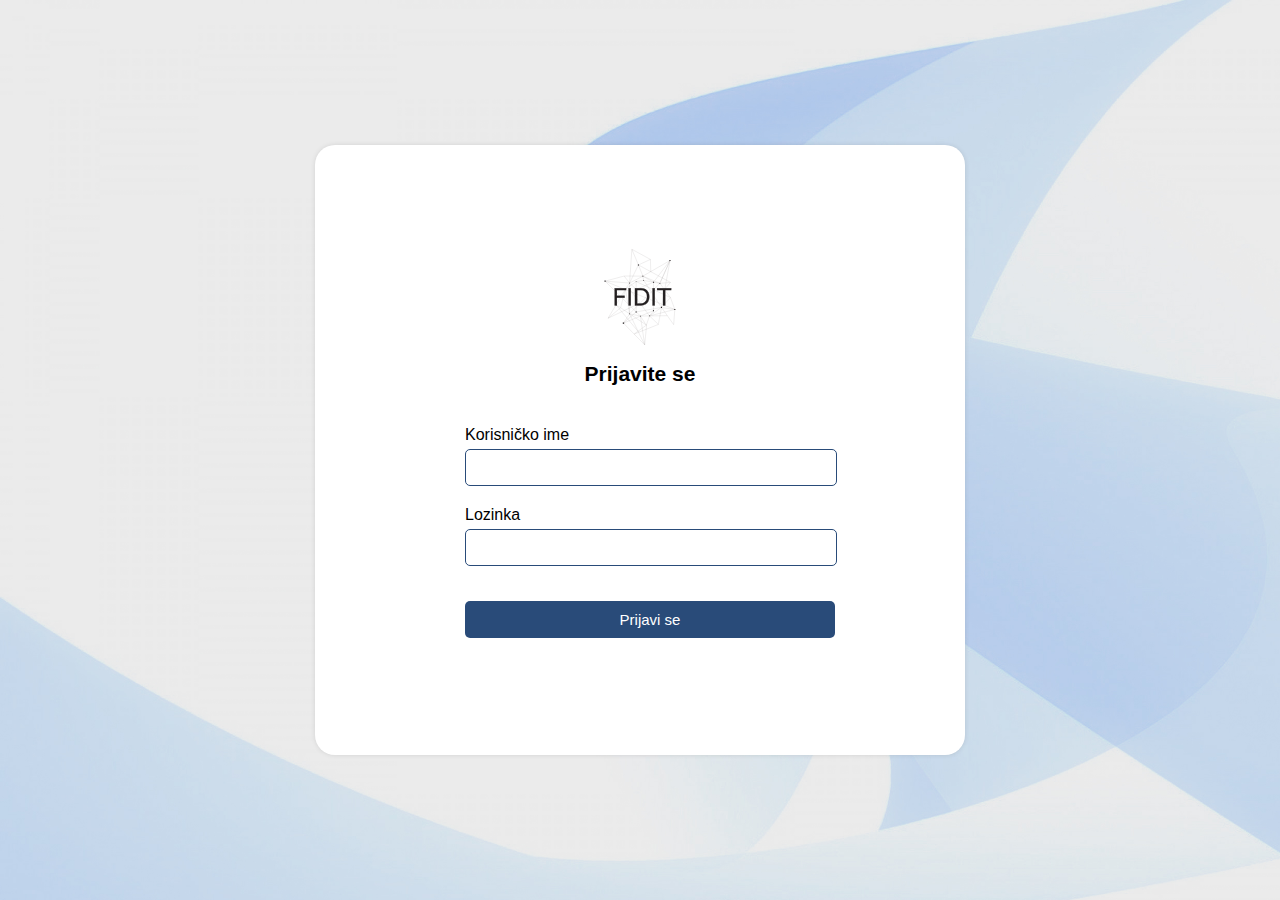
<file: index.html>
<!DOCTYPE html>
<html lang="en">
<head>
    <meta charset="UTF-8">
    <meta name="viewport" content="width=device-width, initial-scale=1.0">
    <title>Login</title>
    <link rel="stylesheet" href="style.css"> 
    <link rel="stylesheet" href="https://fonts.googleapis.com/css2?family=Oswald:wght@100;700&display=swap">
</head>
<body>
    <div class="login_container_wrapper">
        <div class="login_container">
            <img class="fidit_logo_login" src="./assets/FIDIT-logo.svg" alt="FIDIT Logo" height="100" width="100" >
            <div class="login_content_container">
                <h1 class="login_title">Prijavite se</h1>
                <form  method="post">
                    <label>Korisničko ime</label>
                    <input class="login_input" type="text" name="username" required>
                    <label>Lozinka</label>
                    <input class="login_input" type="password" name="password" required>
                </form>
                <a href="#" class="login_button" onclick="validateLogin()">Prijavi se</a>
            </div>
        </div>
    </div>
</body>
<script src="script.js"></script>
</html>
</file>
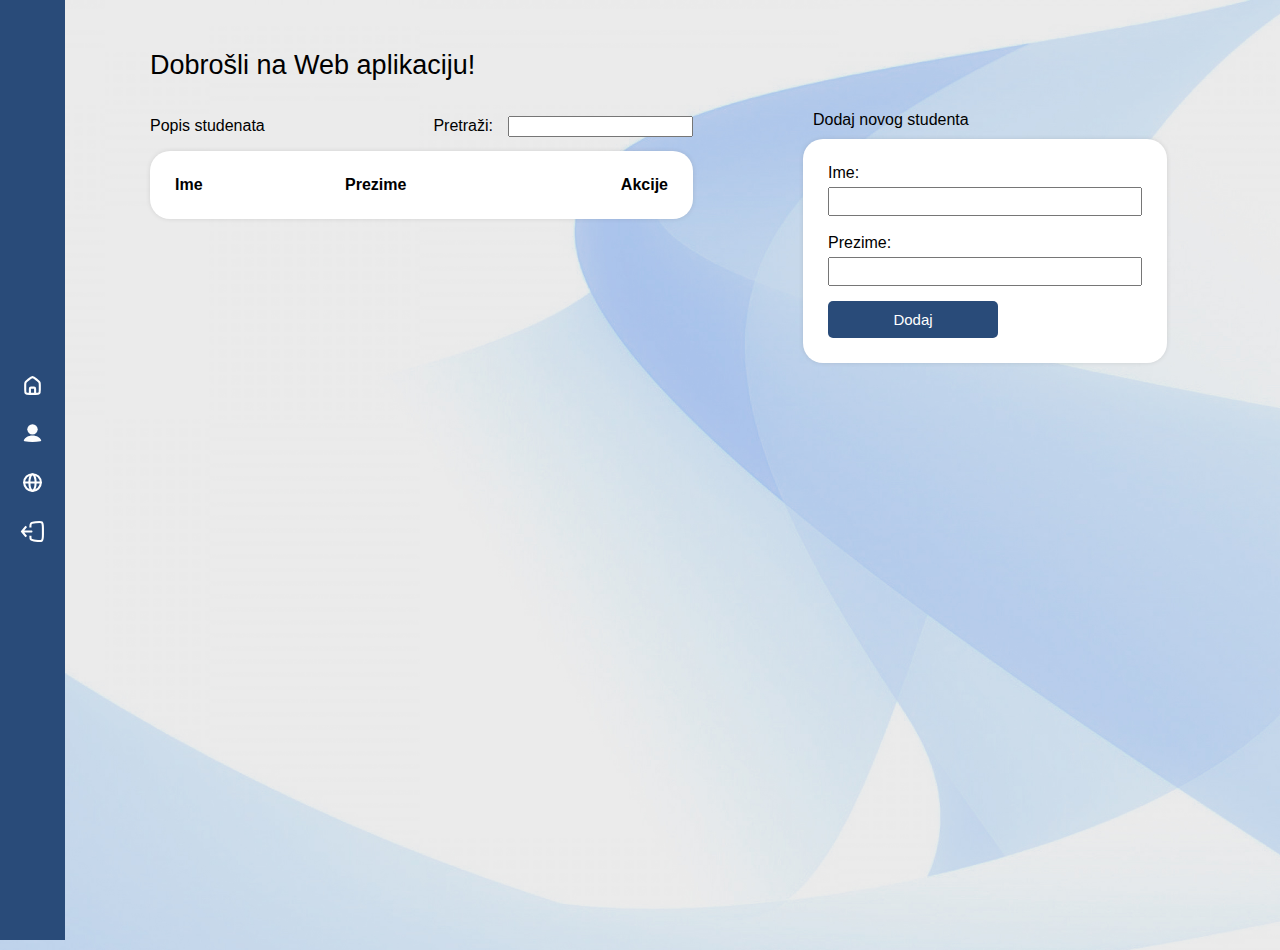
<file: dashboard.html>
<!DOCTYPE html>
<html lang="en">

<head>
    <meta charset="UTF-8">
    <meta name="viewport" content="width=device-width, initial-scale=1.0">
    <title>Dashboard</title>
    <link rel="stylesheet" href="style.css">
    <link rel="stylesheet" href="https://fonts.googleapis.com/css2?family=Oswald:wght@100;700&display=swap">
</head>

<body>
    <nav>
        <ul>
            <li><a href="dashboard.html"><img src="./assets/Home.svg" alt="Dashboard" class="icon" height="25"
                        width="25"></a></li>
            <li><a href="mailto:persic.massimo@gmail.com"><img src="./assets/User_fill.svg" alt="Pošalji e-mail"
                        class="icon" width="25" height="25"></a></li>
            <li><a href="https://www.inf.uniri.hr/"><img src="./assets/globe.svg" alt="Inf UNIRI" class="icon"
                        width="25" height="25"></a></li>
            <li><a href="index.html"><img src="./assets/Sign_out_squre.svg" alt="Početna stranica" class="icon"
                        width="25" height="25"></a></li>
        </ul>
    </nav>

    <div class="dashboard_wrapper">
    <h1 class="dashboard_heading">Dobrošli na Web aplikaciju!</h1>

    <div class="content">
    <div class="student_table_container">
        <div class="student_table_header">
            <p>Popis studenata</p>
            <div class="student_table_header_searchbar">
                <p>Pretraži: </p>
                <form>
                    <input type="search" id="search" oninput="searchTable()" name="search">
                </form>
            </div>
        </div>
        <div class="student_table">
            <table id="table">
                <thead>
                    <tr>
                        <th class="th-ime">Ime</th>
                        <th class="th-prezime">Prezime</th>
                        <th class="th-akcije">Akcije</th>
                    </tr>
                </thead>
                <tbody>
                </tbody>
            </table>
        </div>
    </div>



    <div class="student_form_container">
        <div class="student_form_header">
            Dodaj novog studenta
        </div>
        <div class="enter-student_form">
                <label for="ime">Ime:</label>
                <br>
                <input type="text" id="add-ime" name="ime">
                <br>
                <br>
                <label for="prezime">Prezime:</label>
                <br>
                <input type="text" id="add-prezime" name="prezime">
                <br>
                <a class="enter_button" onclick="addEntry()">Dodaj</a>
        </div>
    </div>
</div>

<div id="modal" class="modal">

  <div class="modal-content">
    <span class="close" onclick="closeModal()">&times;</span>
    <h3>Uređivanje podataka</h3>
    <div class="save_student_form">
            <label for="ime">Ime:</label>
            <br>
            <input type="text" id="edit-ime" name="ime">
            <br>
            <br>
            <label for="prezime">Prezime:</label>
            <br>
            <input type="text" id="edit-prezime" name="prezime">
            <br>
            <a class="save_button" onclick="saveChanges()">Spremi promjene</a>
    </div>
  </div>

</div>
</div>
    
</body>
<script src="script.js"></script>

</html>
</file>
<file: style.css>
*{
    font-family: 'Inter', sans-serif; 
}

body {
    background-image: url('./assets/background.jpg'); 
    background-size: cover; 
    height: 100vh;
    overflow: hidden;
    margin: 0px
}
.login_container_wrapper{
    width: 100%;
    height: 100%;
    display: flex;
    flex-direction: column;
    justify-content: center;
    align-items: center; 
}
.login_container{
    width: 600px;
    height: 560px;
    border-radius: 20px;
    padding: 25px;
    box-shadow: 0 0 5px #0000001a;
    background-color: white;
    display: flex;
    flex-direction: column;
    align-items: center;
    justify-content: center;
}
.login_title{
    font-size: 21px;
    text-align: center;
    margin-bottom: 40px;
}
.login_button{
    font-size: 15px;
    margin: 15px 0px;
    padding: 10px;
    display: flex;
    color:white;
    background-color: #294B79;
    border-radius: 5px;
    justify-content: center;
    text-decoration: none;
    width: 350px;
}
.login_content_container{
    width:350px;
}
.login_input{
    padding: 10px;
    margin-top: 5px;
    border-radius: 5px;
    width: 350px;
    border: 1px solid #294B79;
    margin-bottom: 20px;
}

ul{
    list-style: none;
    background-color: #294B79;
    margin: 0px;
    height: 100vh;
    display: flex;
    flex-direction: column;
    justify-content: center;
    padding: 20px
}
li{
    margin-bottom: 20px;
}
nav{
    position: absolute;
    left: 0;
    top: 0;
}
.student_table_container{
    width: 60% !important;
}
.dashboard_heading{
    font-size: 27px;
    margin-bottom: 20px;
    margin-top: 50px;
    font-weight: 300;
}
.dashboard_wrapper{
    margin-left: 150px
}
.student_table{
    background-color: white;
    border-radius: 20px;
    padding: 15px;
    box-shadow: 0 0 5px #0000001a;
}
.th-ime{
    width: 150px;
    word-wrap: break-word;
}
.th-prezime{
    width: 250px;
}
table {
    width: 100%;
    border-collapse: collapse;
}

/* th */
th {
    text-align: left;
}
.th-akcije{
    text-align:right !important;
}
th,td {
    padding: 10px;
}
tr:not(:first-child) { 
    border-bottom: 1px solid lightgray;
}

.student_form{
    background-color: white;
    border-radius: 20px;
    padding: 25px;
    box-shadow: 0 0 5px #0000001a;
}
.student_table_header{
    display: flex;
    justify-content: space-between;
}
.student_table_header_searchbar{
    display: flex;
    gap: 15px;
    align-items: center;
}
.content{
    width: 90%;
    display: flex;
    justify-content: flex-start;
    gap: 110px;
}
.student_form input[type="text"] {
    /* width: 100%; */
    margin-bottom: 20px;
    padding: 5px;
}
.enter-student_form input{
    min-width: 300px;
    margin-top: 5px;
    padding:5px;
}
.enter-student_form{
    background-color: white;
    border-radius: 20px;
    padding: 25px;
    box-shadow: 0 0 5px #0000001a;
}
.enter_button{
    display: block;
    font-size: 15px;
    padding: 10px;
    color:white;
    margin-top: 15px;
    width: 150px;
    background-color: #294B79;
    border-radius: 5px;
    justify-content: center;
    text-decoration: none;
    text-align: center;
}

.student-form-container{
    width: auto;
}
.student_form_header{
    padding: 10px;
}
.save_student_form input{
    min-width: 300px;
    margin-top: 5px;
    padding:5px;
}
.save_button{
    display: block;
    font-size: 15px;
    padding: 10px;
    color:white;
    margin-top: 15px;
    width: 150px;
    background-color: #294B79;
    border-radius: 5px;
    justify-content: center;
    text-decoration: none;
    text-align: center;
}


/* modal */
.modal {
    display: none;
    position: fixed;
    z-index: 1;
    padding-top: 100px;
    left: 0;
    top: 0;
    width: 100%;
    height: 100%;
    overflow: auto;
    background-color: rgb(0,0,0);
    background-color: rgba(0,0,0,0.4);
  }
  
  .modal-content {
    background-color: #fefefe;
    margin: auto;
    width: 350px;
    padding: 25px;
    box-shadow: 0 0 5px #0000001a;
  }
  
  .close {
    color: #aaaaaa;
    float: right;
    font-size: 28px;
    font-weight: bold;
  }
  
  .close:hover,
  .close:focus {
    color: #000;
    text-decoration: none;
    cursor: pointer;
  }
</file>
